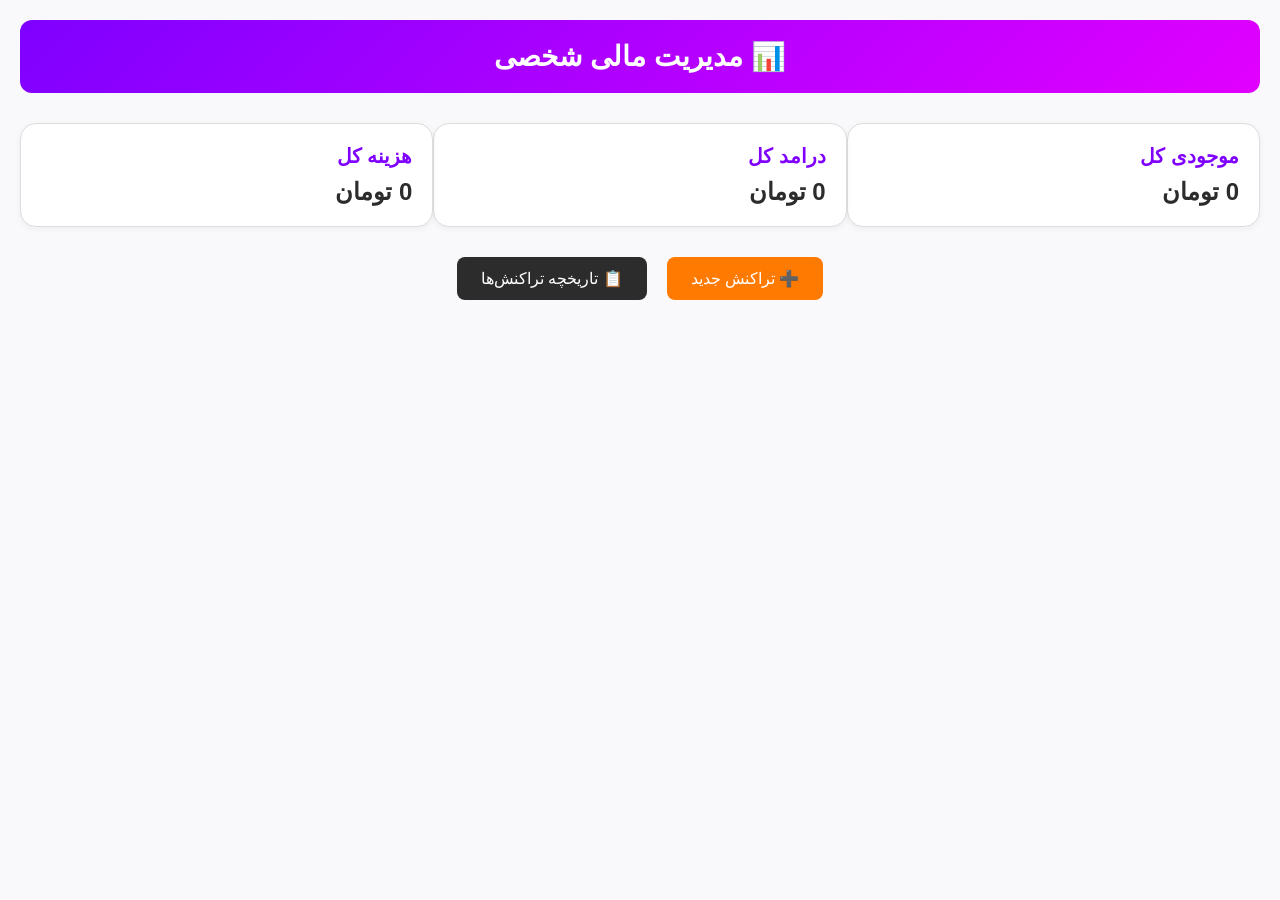
<file: index.html>
<!DOCTYPE html>
<html lang="fa">
<head>
    <meta charset="UTF-8">
    <meta name="viewport" content="width=device-width, initial-scale=1.0">
    <title>داشبورد مالی</title>
    <link rel="stylesheet" href="css/styles.css">
</head>
<body>
    <!-- header -->
     <header class="main-header">
        <h1 id="main-title">📊 مدیریت مالی شخصی</h1>
     </header>

     <!-- cart -->
      <div class="summary-section">
        <!-- mojodi -->
         <div class="summary-card" id="balance-card">
            <h2 class="card-title"> موجودی کل</h2>
            <p class="card-value" id="total-balance">تومان</p>
         </div>
         <!-- درامد -->
          <div class="summary-card" id="income-card">
            <h2 class="card-title">درامد کل</h2>
            <p class="card-value" id="total-income">تومان</p>
          </div>
          <!-- hazine -->
           <div class="summary-card" id="expense-card">
            <h2 class="card-title">هزینه کل</h2>
            <p class="card-value" id="total-expense">تومان</p>
           </div>
      </div>
      <!-- تغییرات -->
       <div class="action-buttons">
        <a href="add.html" id="add-transaction" class="btn btn-primary">
            ➕ تراکنش جدید
        </a>
        <a href="transactions.html" class="btn btn-secondary">📋 تاریخچه تراکنش‌ها</a>
       </div>

       <script src="js/main.js"></script>
</body>
</html>
</file>
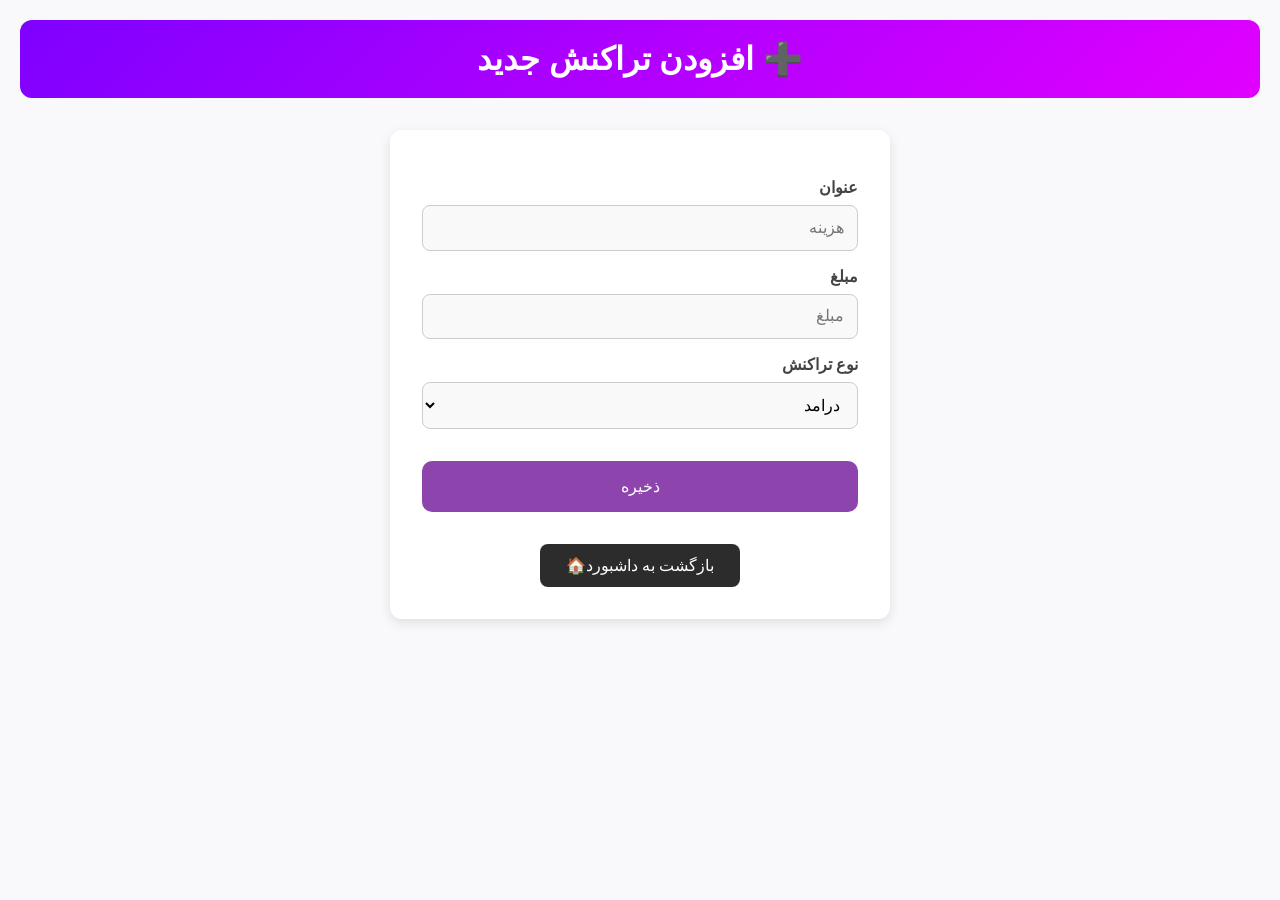
<file: add.html>
<!DOCTYPE html>
<html lang="fa">
<head>
    <meta charset="UTF-8">
    <meta name="viewport" content="width=device-width, initial-scale=1.0">
    <title>افزودن تراکنش</title>
    <link rel="stylesheet" href="css/styles.css">
</head>
<body>
    <header class="main-header">
        <h1>➕ افزودن تراکنش جدید</h1>
    </header>
    <div class="form-container">
        <!-- form tarakonesh -->
         <form id="transaction-form">
            <label for="transaction-title">عنوان</label>
            <input type="text" id="transaction-title" placeholder="هزینه">
            <label for="transaction-amount">مبلغ</label>
            <input type="number" id="transaction-amount" placeholder="مبلغ">
            <!-- نوع ترکنش -->
             <label for="transaction-type"> نوع تراکنش</label>
             <select id="transaction-type">
                 <option value="income">درامد</option>
                 <option value="expense">هزینه</option>
             </select>
             <!-- دکمه ذخیره -->
              <button type="submit" id="save-btn">ذخیره</button>
         </form>
         <!-- بازگشت به داشبورد -->
          <a href="index.html" class="btn btn-secondary">بازگشت به داشبورد🏠</a>
    </div>
    <script src="js/add.js"></script>
</body>
</html>
</file>
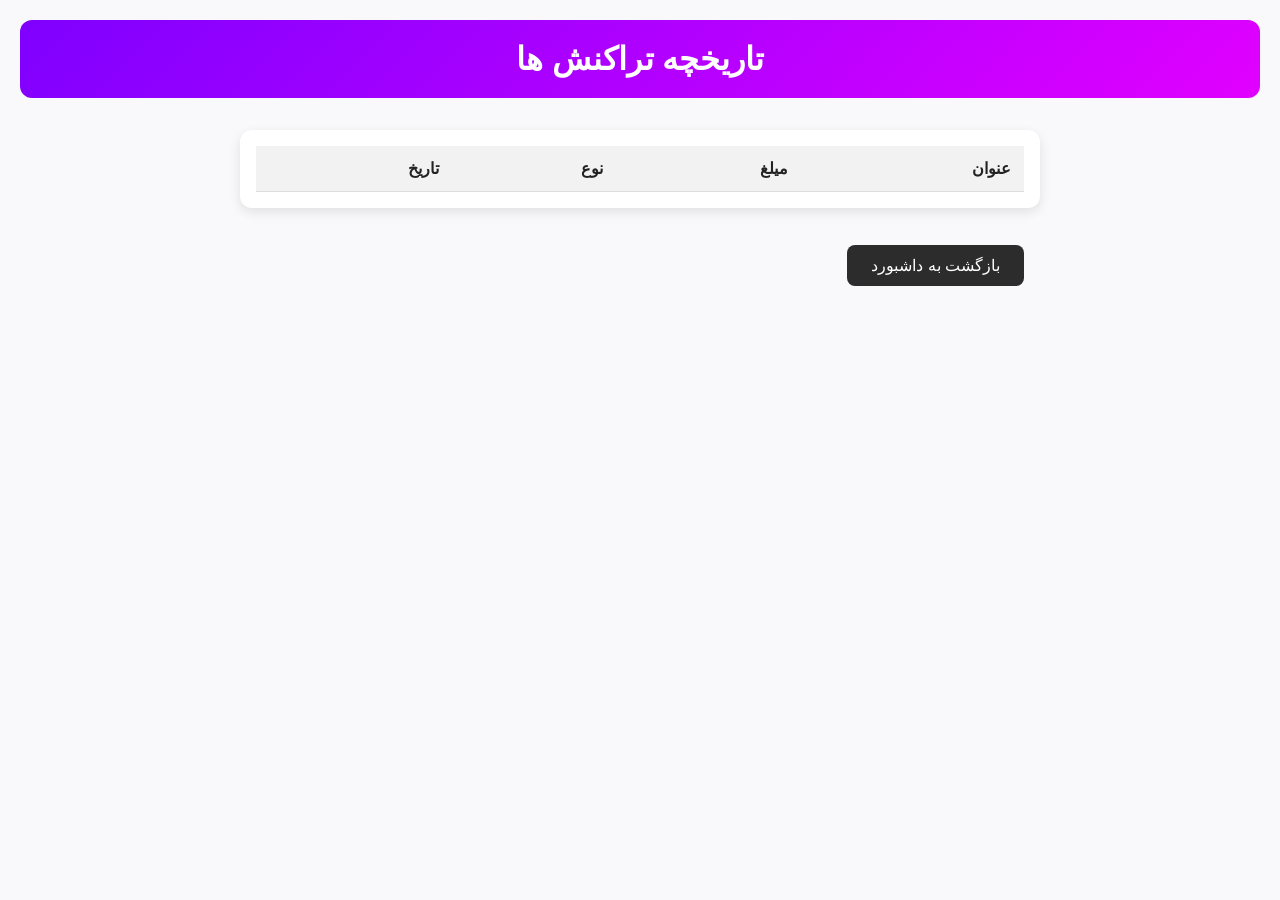
<file: transactions.html>
<!DOCTYPE html>
<html lang="fa">
<head>
    <meta charset="UTF-8">
    <meta name="viewport" content="width=device-width, initial-scale=1.0">
    <title>تاریخچه تراکنش ها</title>
    <link rel="stylesheet" href="css/styles.css">
</head>
<body>
    <header class="main-header">
        <h1>تاریخچه تراکنش ها</h1>
    </header>
    <div class="transactions-container">
        <table id="transactions-table">
            <thead>
                <tr>
                    <th>عنوان</th>
                    <th>میلغ</th>
                    <th>نوع</th>
                    <th>تاریخ</th>
                </tr>
            </thead>
            <tbody>

            </tbody>
        </table>
    </div>

    <div class="transactions-container-btn">
        <a href="index.html" class="btn btn-secondary">بازگشت به داشبورد</a>
    </div>

    <script src="js/transactions.js"></script>
</body>
</html>
</file>
<file: css/styles.css>
/* reset avalie */
*{
    margin:0;
    padding:0;
    box-sizing:border-box;
    font-family: 'Vazirmatn', sans-serif;
}

/* badane */
body{
    background-color: #f9f9fb;
    color: #222;
    padding:20px;
    direction: rtl;
}
/* index.html */

/* heder */
.main-header {
background: linear-gradient(135deg, #7F00FF, #E100FF);
color: white;
padding: 20px;
border-radius: 12px;
text-align: center;
margin-bottom: 30px;
}
#main-title {
    font-size: 28px;
    font-weight: bold;
}
/* carts */
.summary-section {
    display: flex;
    justify-content: space-around;
    flex-warp: warp;
    margin-bottom: 30px;
}
/* style carts */
.summary-card {
    flex:1;
    min-width: 250px;
    background: white;
    border: 1px solid #ddd;
    border-radius: 16px;
    padding: 20px;
    box-shadow: 0 2px 6px rgba(0,0,0,0.05);
    transition: all 0.3s;
}
.summary-card:hover {
    trnsform: translatey(-4px);
    box-shadow: 0 4px 10px rgba(0,0,0,0.1);
}
/* in carts */
.card-title {
    font-size: 20px;
    color: #7F00FF;
    margin-bottom: 10px;
}
/* adad in carts */
.card-value{
    font-size: 24px;
    font-weight: bold;
    color: #2C2C2C;
}
/* but in bottom */
.action-buttons {
    display: flex;
    justify-content: center;
    gap: 20px;
    flex-warp: warp;
}
/* style but in bottom */
.btn{
    text-decoration: none !important;
    padding: 12px 24px;
    border-radius: 8px;
    transition: all 0.3 ease;
    text-align: center;
}
/* + mojodi */
.btn-primary {
    background-color: #FF7A00;
    color: white;
}
.btn-primary:hover {
    background-color: #e56600;
  }
  /* histori */
  .btn-secondary {
    background-color: #2C2C2C;
    color: white;
  }
  .btn-secondary:hover {
    background-color: #1a1a1a;
  }
  /* responsives */
  @media screen and (max-width:765px){
    #main-title {
        font-size: 22px;
    }
    /* ston carts */
    .summary-section {
        flex-direction: column;
        align-items: center;
    }
    .summary-card {
        width: 90% ;
    }
    /* dokme zir ham */
    .action-buttons{
        flex-direction: column;
        align-items: center;
    }
    .btn {
        width: 80%;
        font-size:15px;
    }
  }
  /* صحفه تراکنش */
  .form-container {
    max-width: 500px;
    margin: 2rem auto;
    padding: 2rem;
    background: #ffffff;
    border-radius: 12px;
    box-shadow: 0 4px 12px rgba(0,0,0,0.1);
  }
  #transaction-form label {
    display: block;
    font-weight: bold;
    margin-top: 1rem;
    margin-bottom: 0.5rem;
    color: #444;
  }
  #transaction-form input,
#transaction-form select {
    width: 100%;
    padding: 0.8rem;
    border: 1px solid #ccc;
    border-radius: 8px;
    font-size: 1rem;
    background-color: #f9f9f9;
}
#transaction-form input:focus,
#transaction-form select:focus {
    outline: none;
    border-color: #8e44ad;
    box-shadow: 0 0 5px rgba(142,68,173,0.4);
}
#save-btn {
    margin-top:2rem;
    width: 100%;
    padding: 1rem;
    font-size: 1rem;
    background-color: #8e44ad;
    color: #fff;
    border: none;
    border-radius: 10px;
    cursor: pointer;
    transaction: background-color 0.3s ease;
}
#save-btn:hover{
    background-color: #732d91;
}
/* link back */
.form-container .btn-secondary {
    display: block;
    margin-top: 2rem; /* افزایش فاصله دکمه از جدول */
    text-align: center;
    width: 200px; /* تعیین عرض ثابت برای دکمه */
    margin-left: auto;
    margin-right: auto;
  }

  /* صحفه تراکنش ها  */

  .transactions-container {
    max-width: 800px;
    margin: 2rem auto;
    padding: 1rem;
    background-color: #ffffff;
    border-radius: 12px;
    box-shadow: 0 4px 12px rgba(0,0,0,0.1);
  }
  #transactions-table {
    width: 100%;
    border-collapse: collapse;
}
#transactions-table th,
#transactions-table td {
    padding: 0.8rem;
    text-align: right;
    border-bottom: 1px solid #ddd;
}
#transactions-table th{
    background-color: #f2f2f2;
}
#transactions-table tr:nth-child(even) {
    background-color: #f9f9f9;
}
.transactions-container-btn {
    max-width: 800px;
    margin: 2rem auto;
    padding: 1rem;
  }
</file>
